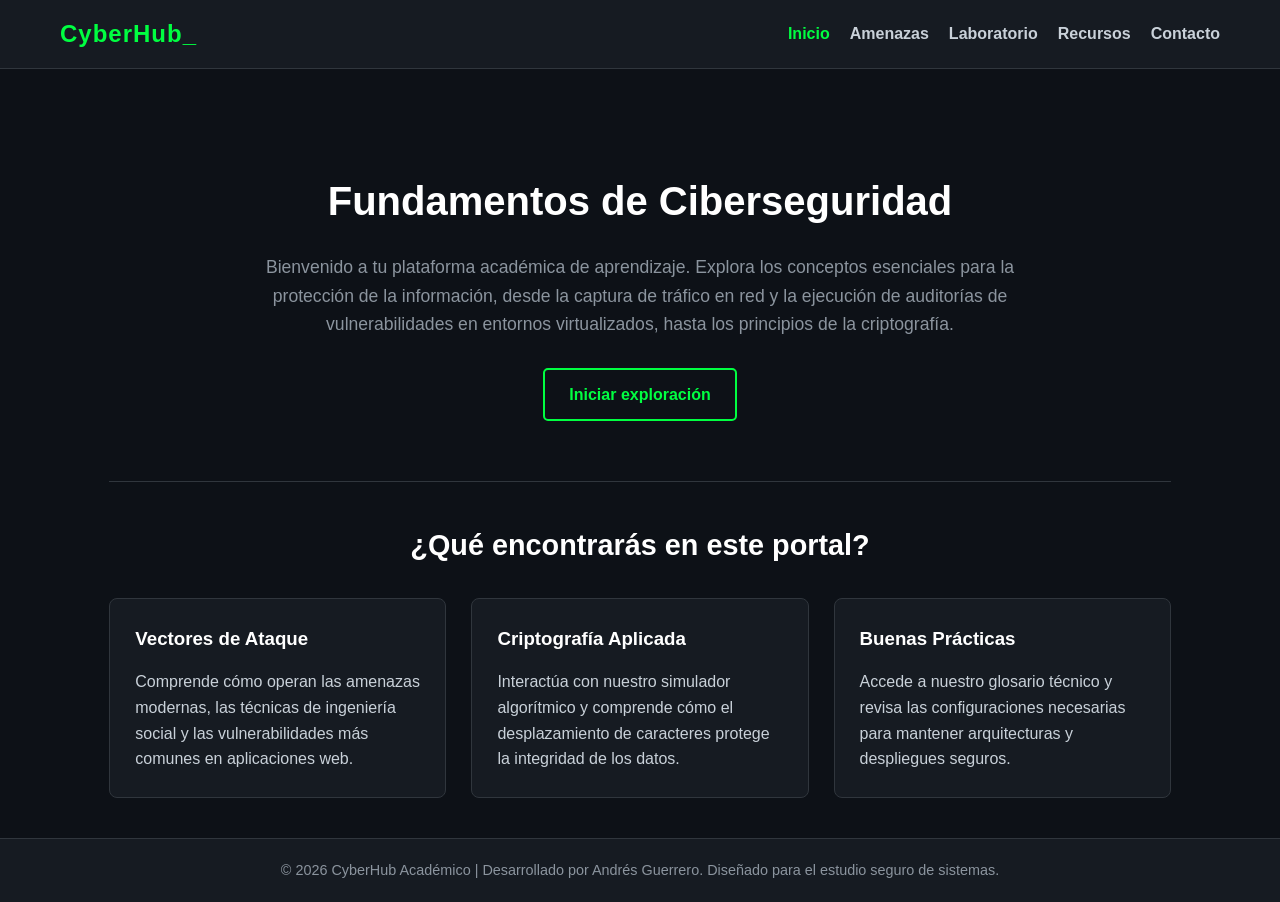
<file: index.html>
<!DOCTYPE html>
<html lang="es">
<head>
    <meta charset="UTF-8">
    <meta name="viewport" content="width=device-width, initial-scale=1.0">
    <title>CyberHub | Inicio</title>
    <!-- Enlace a tu archivo de estilos unificado -->
    <link rel="stylesheet" href="estilos.css">
</head>
<body>

    <!-- CABECERA Y NAVEGACIÓN (Se repetirá en todas las páginas) -->
    <header class="cabecera-global">
        <nav class="navegacion-principal">
            <div class="logo">
                <strong>CyberHub_</strong>
            </div>
            <ul class="menu-enlaces">
                <!-- La clase 'activo' nos servirá en CSS para resaltar en qué página estamos -->
                <li><a href="index.html" class="activo">Inicio</a></li>
                <li><a href="amenazas.html">Amenazas</a></li>
                <li><a href="laboratorio.html">Laboratorio</a></li>
                <li><a href="recursos.html">Recursos</a></li>
                <li><a href="contacto.html">Contacto</a></li>
            </ul>
        </nav>
    </header>

    <!-- CONTENIDO PRINCIPAL DE LA PÁGINA INICIO -->
    <main class="contenedor-principal">
        
        <section class="seccion-hero">
            <h1 class="titulo-destacado">Fundamentos de Ciberseguridad</h1>
            <p class="texto-hero">
                Bienvenido a tu plataforma académica de aprendizaje. Explora los conceptos esenciales para la protección de la información, desde la captura de tráfico en red y la ejecución de auditorías de vulnerabilidades en entornos virtualizados, hasta los principios de la criptografía.
            </p>
            <a href="amenazas.html" class="btn-primario">Iniciar exploración</a>
        </section>

        <section class="seccion-modulos">
            <h2 class="subtitulo">¿Qué encontrarás en este portal?</h2>
            
            <div class="cuadricula-modulos">
                <article class="tarjeta-modulo">
                    <h3>Vectores de Ataque</h3>
                    <p>Comprende cómo operan las amenazas modernas, las técnicas de ingeniería social y las vulnerabilidades más comunes en aplicaciones web.</p>
                </article>
                
                <article class="tarjeta-modulo">
                    <h3>Criptografía Aplicada</h3>
                    <p>Interactúa con nuestro simulador algorítmico y comprende cómo el desplazamiento de caracteres protege la integridad de los datos.</p>
                </article>
                
                <article class="tarjeta-modulo">
                    <h3>Buenas Prácticas</h3>
                    <p>Accede a nuestro glosario técnico y revisa las configuraciones necesarias para mantener arquitecturas y despliegues seguros.</p>
                </article>
            </div>
        </section>

    </main>

    <!-- PIE DE PÁGINA (Se repetirá en todas las páginas) -->
    <footer class="pie-pagina-global">
        <p>&copy; 2026 CyberHub Académico | Desarrollado por Andrés Guerrero. Diseñado para el estudio seguro de sistemas.</p>
    </footer>

</body>
</html>
</file>
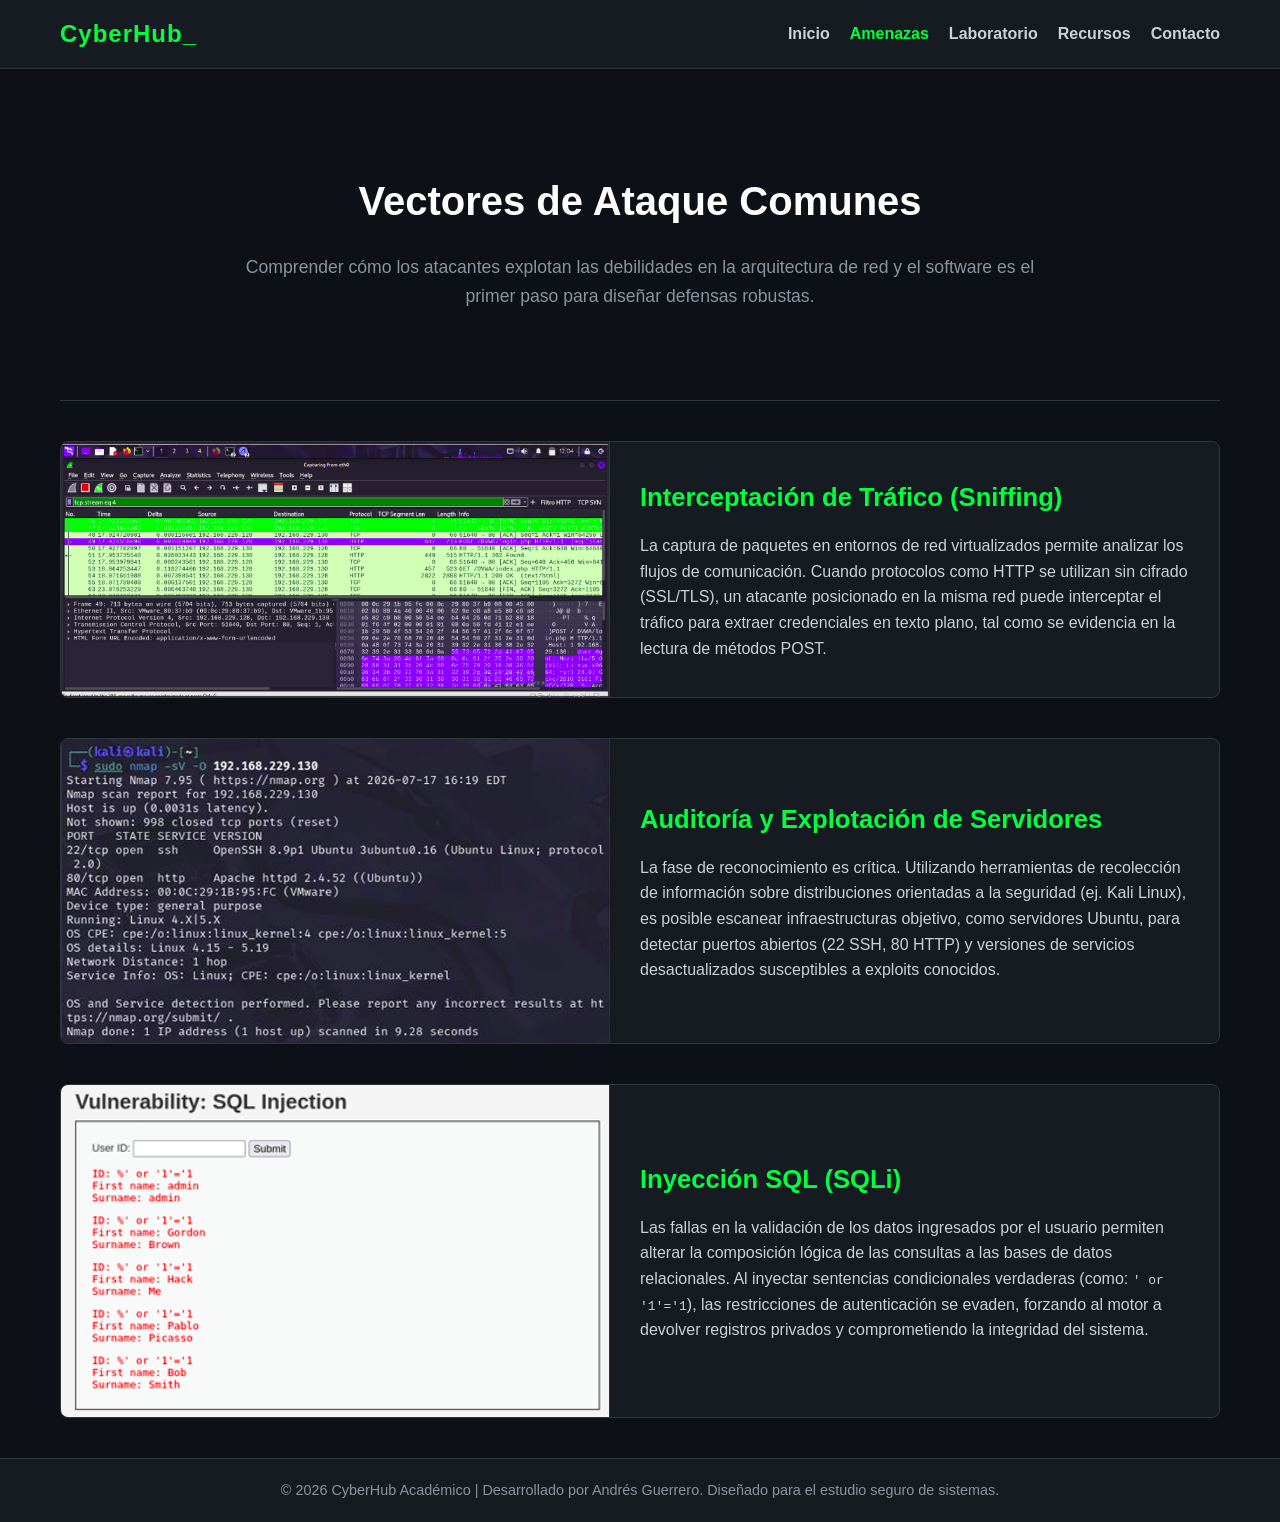
<file: amenazas.html>
<!DOCTYPE html>
<html lang="es">
<head>
    <meta charset="UTF-8">
    <meta name="viewport" content="width=device-width, initial-scale=1.0">
    <title>CyberHub | Amenazas</title>
    <link rel="stylesheet" href="estilos.css">
</head>
<body>

    <!-- CABECERA UNIFICADA -->
    <header class="cabecera-global">
        <nav class="navegacion-principal">
            <div class="logo">
                <strong>CyberHub_</strong>
            </div>
            <ul class="menu-enlaces">
                <li><a href="index.html">Inicio</a></li>
                <!-- Clase 'activo' en Amenazas -->
                <li><a href="amenazas.html" class="activo">Amenazas</a></li>
                <li><a href="laboratorio.html">Laboratorio</a></li>
                <li><a href="recursos.html">Recursos</a></li>
                <li><a href="contacto.html">Contacto</a></li>
            </ul>
        </nav>
    </header>

    <!-- CONTENIDO PRINCIPAL -->
    <main class="contenedor-principal">
        
        <section class="seccion-hero">
            <h1 class="titulo-destacado">Vectores de Ataque Comunes</h1>
            <p class="texto-hero">
                Comprender cómo los atacantes explotan las debilidades en la arquitectura de red y el software es el primer paso para diseñar defensas robustas.
            </p>
        </section>

        <section class="contenedor-amenazas">
            
            <!-- Amenaza 1: Sniffing -->
            <article class="tarjeta-amenaza">
                <div class="amenaza-imagen">
                    <img src="imgs/captura-trafico.png" alt="Captura de tráfico de red mostrando credenciales no cifradas">
                </div>
                <div class="amenaza-texto">
                    <h2>Interceptación de Tráfico (Sniffing)</h2>
                    <p>La captura de paquetes en entornos de red virtualizados permite analizar los flujos de comunicación. Cuando protocolos como HTTP se utilizan sin cifrado (SSL/TLS), un atacante posicionado en la misma red puede interceptar el tráfico para extraer credenciales en texto plano, tal como se evidencia en la lectura de métodos POST.</p>
                </div>
            </article>

            <!-- Amenaza 2: Escaneo de Puertos -->
            <article class="tarjeta-amenaza invertida">
                <div class="amenaza-texto">
                    <h2>Auditoría y Explotación de Servidores</h2>
                    <p>La fase de reconocimiento es crítica. Utilizando herramientas de recolección de información sobre distribuciones orientadas a la seguridad (ej. Kali Linux), es posible escanear infraestructuras objetivo, como servidores Ubuntu, para detectar puertos abiertos (22 SSH, 80 HTTP) y versiones de servicios desactualizados susceptibles a exploits conocidos.</p>
                </div>
                <div class="amenaza-imagen">
                    <img src="imgs/escaneo-nmap.png" alt="Escaneo de puertos Nmap desde terminal">
                </div>
            </article>

            <!-- Amenaza 3: Inyección SQL -->
            <article class="tarjeta-amenaza">
                <div class="amenaza-imagen">
                    <img src="imgs/inyeccion-sql.png" alt="Ejecución exitosa de una inyección SQL">
                </div>
                <div class="amenaza-texto">
                    <h2>Inyección SQL (SQLi)</h2>
                    <p>Las fallas en la validación de los datos ingresados por el usuario permiten alterar la composición lógica de las consultas a las bases de datos relacionales. Al inyectar sentencias condicionales verdaderas (como: <code>' or '1'='1</code>), las restricciones de autenticación se evaden, forzando al motor a devolver registros privados y comprometiendo la integridad del sistema.</p>
                </div>
            </article>

        </section>

    </main>

    <!-- PIE DE PÁGINA UNIFICADO -->
    <footer class="pie-pagina-global">
        <p>&copy; 2026 CyberHub Académico | Desarrollado por Andrés Guerrero. Diseñado para el estudio seguro de sistemas.</p>
    </footer>

</body>
</html>
</file>
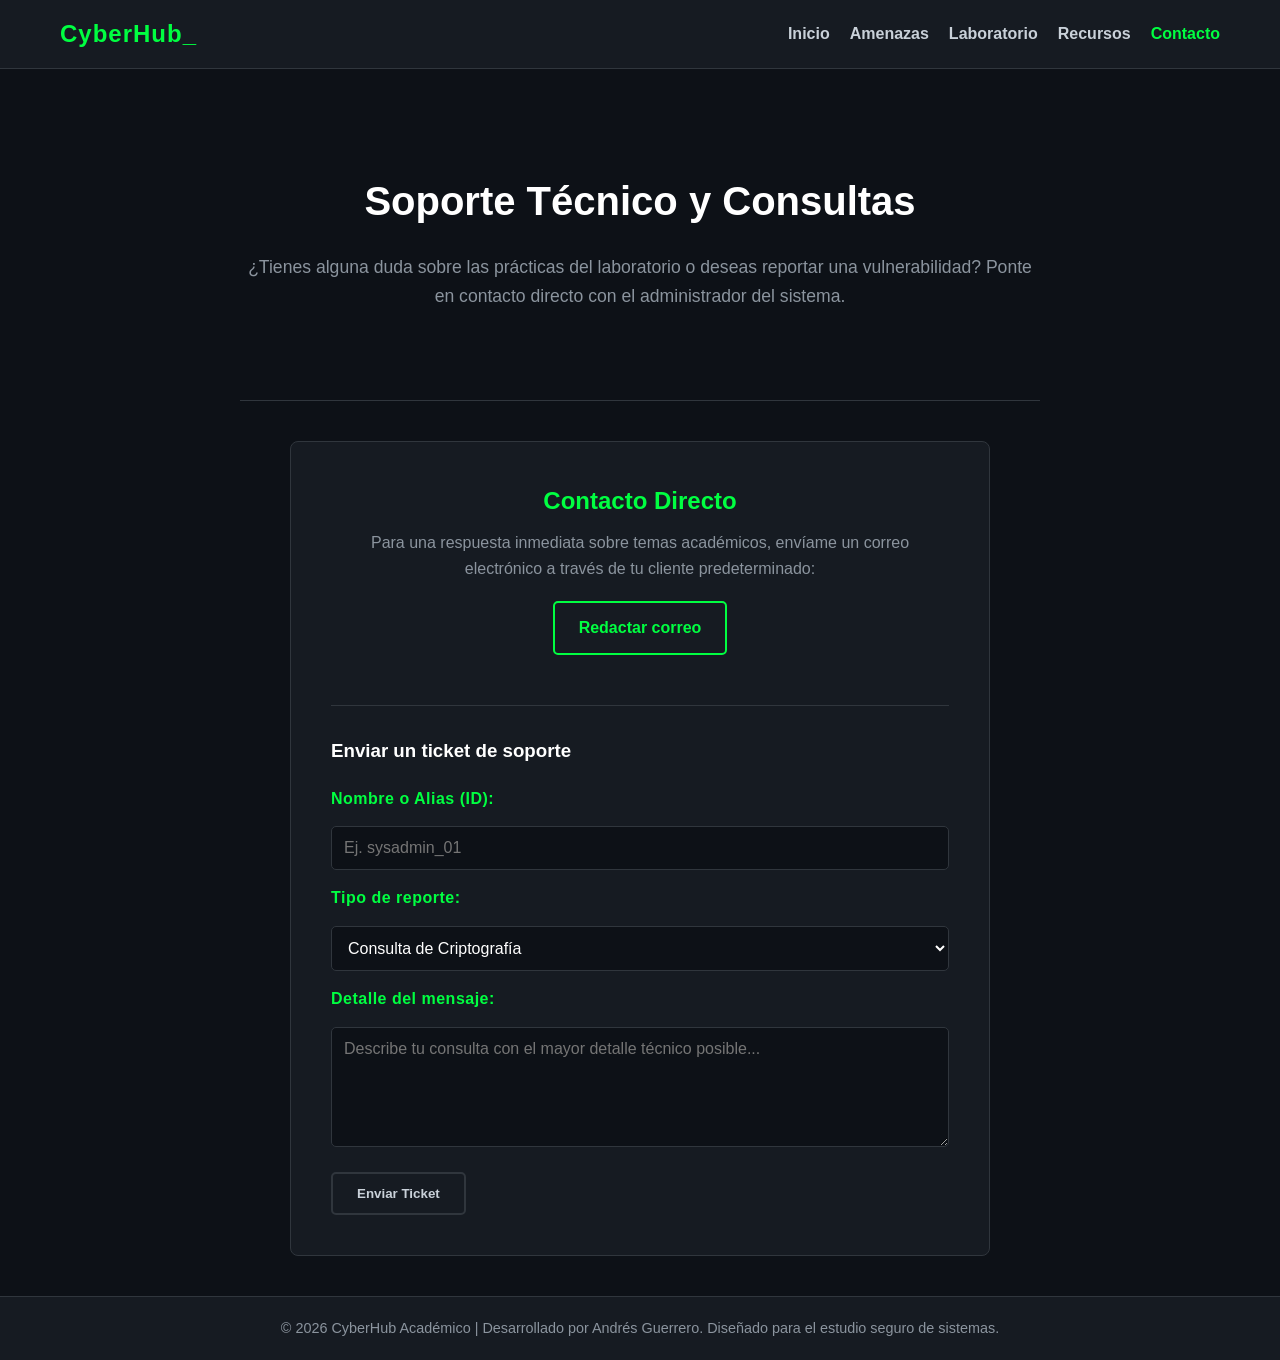
<file: contacto.html>
<!DOCTYPE html>
<html lang="es">
<head>
    <meta charset="UTF-8">
    <meta name="viewport" content="width=device-width, initial-scale=1.0">
    <title>CyberHub | Contacto</title>
    <link rel="stylesheet" href="estilos.css">
</head>
<body>

    <!-- CABECERA UNIFICADA -->
    <header class="cabecera-global">
        <nav class="navegacion-principal">
            <div class="logo">
                <strong>CyberHub_</strong>
            </div>
            <ul class="menu-enlaces">
                <li><a href="index.html">Inicio</a></li>
                <li><a href="amenazas.html">Amenazas</a></li>
                <li><a href="laboratorio.html">Laboratorio</a></li>
                <li><a href="recursos.html">Recursos</a></li>
                <!-- Clase 'activo' en Contacto -->
                <li><a href="contacto.html" class="activo">Contacto</a></li>
            </ul>
        </nav>
    </header>

    <!-- CONTENIDO DE CONTACTO -->
    <main class="contenedor-principal">
        
        <section class="seccion-hero">
            <h1 class="titulo-destacado">Soporte Técnico y Consultas</h1>
            <p class="texto-hero">
                ¿Tienes alguna duda sobre las prácticas del laboratorio o deseas reportar una vulnerabilidad? Ponte en contacto directo con el administrador del sistema.
            </p>
        </section>

        <section class="contenedor-contacto">
            
            <!-- REQUISITO DE LA RÚBRICA: Enlace MAILTO -->
            <div class="caja-mailto">
                <h3>Contacto Directo</h3>
                <p>Para una respuesta inmediata sobre temas académicos, envíame un correo electrónico a través de tu cliente predeterminado:</p>
                <a href="mailto:anguerreroal@uide.edu.ec" class="btn-primario">Redactar correo</a>
            </div>

            <hr class="divisor-contacto">

            <!-- Formulario visual complementario -->
            <div class="caja-formulario">
                <h3 style="margin-bottom: 20px; color: var(--texto-titulos);">Enviar un ticket de soporte</h3>
                <form action="#" method="get" class="formulario-soporte">
                    
                    <label for="nombreContacto">Nombre o Alias (ID):</label>
                    <input type="text" id="nombreContacto" class="input-contacto" placeholder="Ej. sysadmin_01">

                    <label for="asuntoContacto">Tipo de reporte:</label>
                    <select id="asuntoContacto" class="input-contacto">
                        <option>Consulta de Criptografía</option>
                        <option>Reporte de Bug en el Simulador</option>
                        <option>Duda General</option>
                    </select>

                    <label for="mensajeContacto">Detalle del mensaje:</label>
                    <textarea id="mensajeContacto" class="input-contacto textarea-contacto" placeholder="Describe tu consulta con el mayor detalle técnico posible..."></textarea>

                    <button type="submit" class="btn-secundario">Enviar Ticket</button>
                </form>
            </div>

        </section>

    </main>

    <!-- PIE DE PÁGINA UNIFICADO -->
    <footer class="pie-pagina-global">
        <p>&copy; 2026 CyberHub Académico | Desarrollado por Andrés Guerrero. Diseñado para el estudio seguro de sistemas.</p>
    </footer>

</body>
</html>
</file>
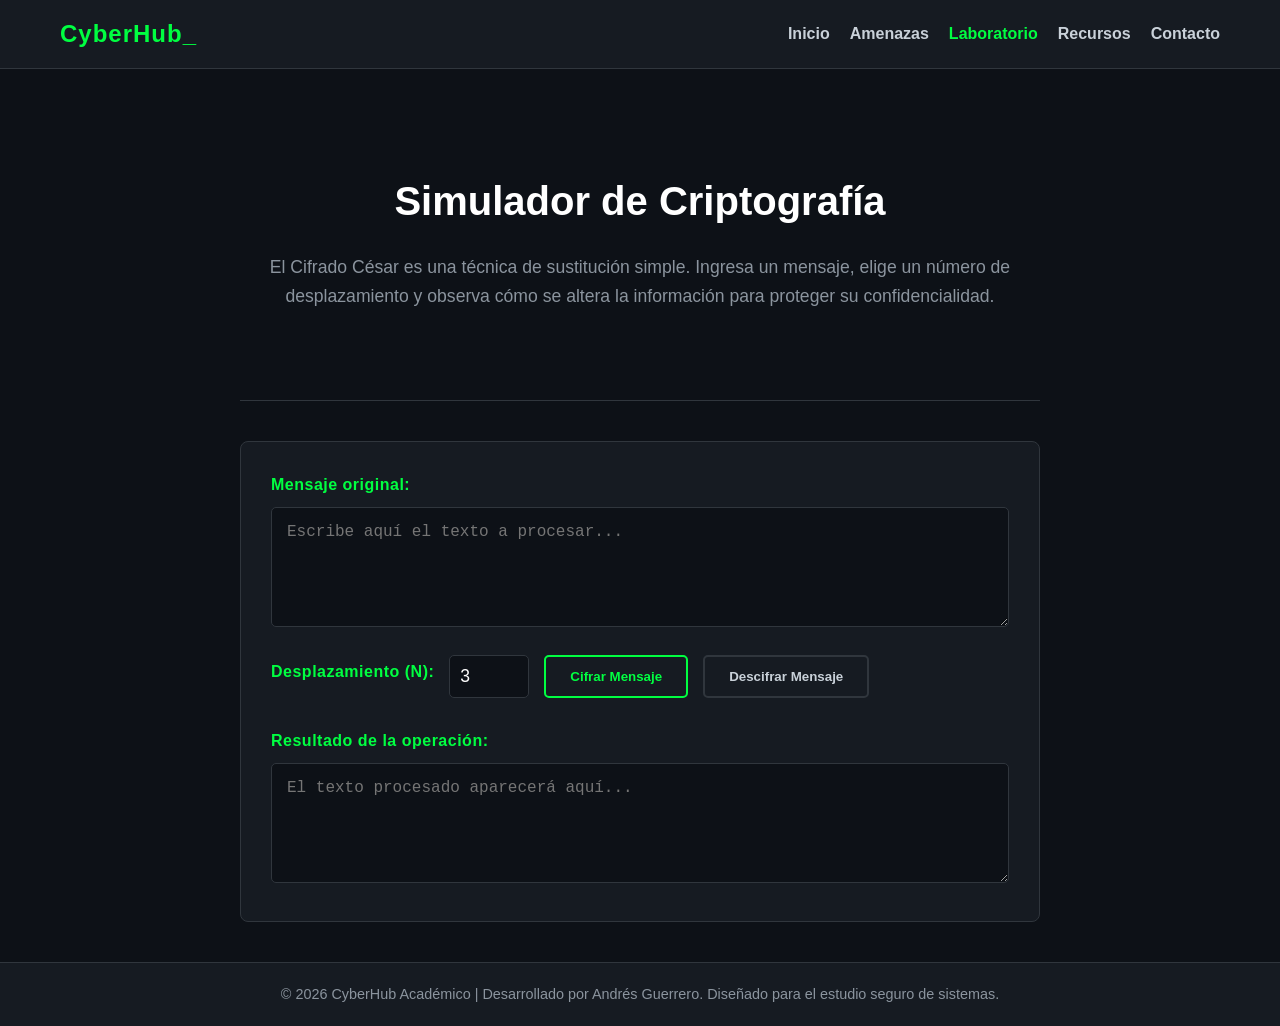
<file: laboratorio.html>
<!DOCTYPE html>
<html lang="es">
<head>
    <meta charset="UTF-8">
    <meta name="viewport" content="width=device-width, initial-scale=1.0">
    <title>CyberHub | Laboratorio</title>
    <link rel="stylesheet" href="estilos.css">
</head>
<body>

    <!-- CABECERA UNIFICADA -->
    <header class="cabecera-global">
        <nav class="navegacion-principal">
            <div class="logo">
                <strong>CyberHub_</strong>
            </div>
            <ul class="menu-enlaces">
                <li><a href="index.html">Inicio</a></li>
                <li><a href="amenazas.html">Amenazas</a></li>
                <!-- Nota que la clase 'activo' ahora está en Laboratorio -->
                <li><a href="laboratorio.html" class="activo">Laboratorio</a></li>
                <li><a href="recursos.html">Recursos</a></li>
                <li><a href="contacto.html">Contacto</a></li>
            </ul>
        </nav>
    </header>

    <!-- CONTENIDO DEL LABORATORIO -->
    <main class="contenedor-principal">
        
        <section class="seccion-hero">
            <h1 class="titulo-destacado">Simulador de Criptografía</h1>
            <p class="texto-hero">
                El Cifrado César es una técnica de sustitución simple. Ingresa un mensaje, elige un número de desplazamiento y observa cómo se altera la información para proteger su confidencialidad.
            </p>
        </section>

        <!-- Interfaz del Simulador -->
        <section class="contenedor-simulador">
            <div class="panel-entrada">
                <label for="mensajeOriginal">Mensaje original:</label>
                <textarea id="mensajeOriginal" placeholder="Escribe aquí el texto a procesar..."></textarea>
                
                <div class="controles">
                    <label for="desplazamiento">Desplazamiento (N):</label>
                    <input type="number" id="desplazamiento" value="3" min="1" max="25">
                    
                    <button id="btnCifrar" class="btn-primario">Cifrar Mensaje</button>
                    <button id="btnDescifrar" class="btn-secundario">Descifrar Mensaje</button>
                </div>
            </div>

            <div class="panel-salida">
                <label for="mensajeResultado">Resultado de la operación:</label>
                <!-- Usamos 'readonly' para que el usuario no escriba aquí, solo lea el resultado -->
                <textarea id="mensajeResultado" readonly placeholder="El texto procesado aparecerá aquí..."></textarea>
            </div>
        </section>

    </main>

    <!-- PIE DE PÁGINA UNIFICADO -->
    <footer class="pie-pagina-global">
        <p>&copy; 2026 CyberHub Académico | Desarrollado por Andrés Guerrero. Diseñado para el estudio seguro de sistemas.</p>
    </footer>

    <!-- CONEXIÓN CON TU LÓGICA -->
    <script src="simulador.js"></script>
</body>
</html>
</file>
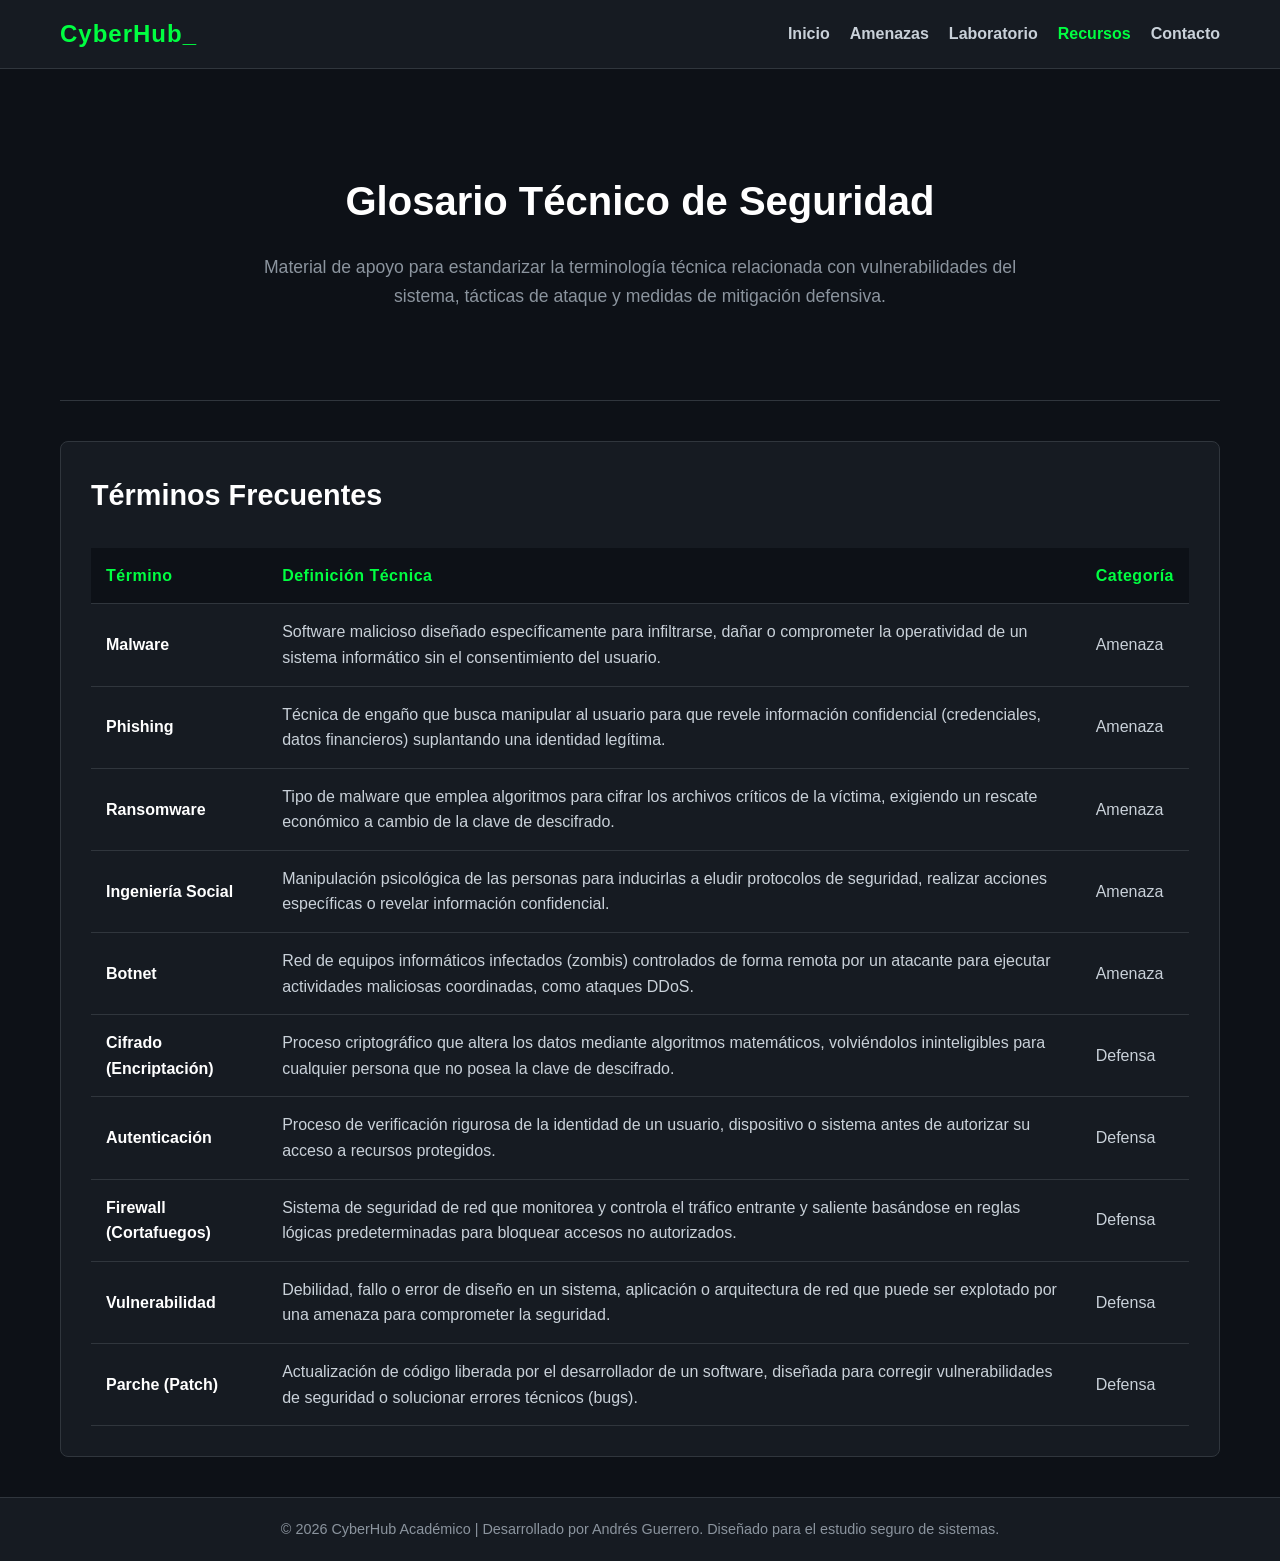
<file: recursos.html>
<!DOCTYPE html>
<html lang="es">
<head>
    <meta charset="UTF-8">
    <meta name="viewport" content="width=device-width, initial-scale=1.0">
    <title>CyberHub | Recursos</title>
    <link rel="stylesheet" href="estilos.css">
</head>
<body>

    <!-- CABECERA UNIFICADA -->
    <header class="cabecera-global">
        <nav class="navegacion-principal">
            <div class="logo">
                <strong>CyberHub_</strong>
            </div>
            <ul class="menu-enlaces">
                <li><a href="index.html">Inicio</a></li>
                <li><a href="amenazas.html">Amenazas</a></li>
                <li><a href="laboratorio.html">Laboratorio</a></li>
                <!-- Clase 'activo' en Recursos -->
                <li><a href="recursos.html" class="activo">Recursos</a></li>
                <li><a href="contacto.html">Contacto</a></li>
            </ul>
        </nav>
    </header>

    <!-- CONTENIDO PRINCIPAL -->
    <main class="contenedor-principal">
        
        <section class="seccion-hero">
            <h1 class="titulo-destacado">Glosario Técnico de Seguridad</h1>
            <p class="texto-hero">
                Material de apoyo para estandarizar la terminología técnica relacionada con vulnerabilidades del sistema, tácticas de ataque y medidas de mitigación defensiva.
            </p>
        </section>

        <!-- Tabla de Glosario -->
        <section class="contenedor-tabla">
            <h2 class="subtitulo" style="text-align: left;">Términos Frecuentes</h2>
            <table class="tabla-glosario">
                <thead>
                    <tr>
                        <th>Término</th>
                        <th>Definición Técnica</th>
                        <th>Categoría</th>
                    </tr>
                </thead>
                <tbody>
                    <!-- AMENAZAS Y ATAQUES -->
                    <tr>
                        <td><strong>Malware</strong></td>
                        <td>Software malicioso diseñado específicamente para infiltrarse, dañar o comprometer la operatividad de un sistema informático sin el consentimiento del usuario.</td>
                        <td>Amenaza</td>
                    </tr>
                    <tr>
                        <td><strong>Phishing</strong></td>
                        <td>Técnica de engaño que busca manipular al usuario para que revele información confidencial (credenciales, datos financieros) suplantando una identidad legítima.</td>
                        <td>Amenaza</td>
                    </tr>
                    <tr>
                        <td><strong>Ransomware</strong></td>
                        <td>Tipo de malware que emplea algoritmos para cifrar los archivos críticos de la víctima, exigiendo un rescate económico a cambio de la clave de descifrado.</td>
                        <td>Amenaza</td>
                    </tr>
                    <tr>
                        <td><strong>Ingeniería Social</strong></td>
                        <td>Manipulación psicológica de las personas para inducirlas a eludir protocolos de seguridad, realizar acciones específicas o revelar información confidencial.</td>
                        <td>Amenaza</td>
                    </tr>
                    <tr>
                        <td><strong>Botnet</strong></td>
                        <td>Red de equipos informáticos infectados (zombis) controlados de forma remota por un atacante para ejecutar actividades maliciosas coordinadas, como ataques DDoS.</td>
                        <td>Amenaza</td>
                    </tr>
                    
                    <!-- CONCEPTOS DE DEFENSA -->
                    <tr>
                        <td><strong>Cifrado (Encriptación)</strong></td>
                        <td>Proceso criptográfico que altera los datos mediante algoritmos matemáticos, volviéndolos ininteligibles para cualquier persona que no posea la clave de descifrado.</td>
                        <td>Defensa</td>
                    </tr>
                    <tr>
                        <td><strong>Autenticación</strong></td>
                        <td>Proceso de verificación rigurosa de la identidad de un usuario, dispositivo o sistema antes de autorizar su acceso a recursos protegidos.</td>
                        <td>Defensa</td>
                    </tr>
                    <tr>
                        <td><strong>Firewall (Cortafuegos)</strong></td>
                        <td>Sistema de seguridad de red que monitorea y controla el tráfico entrante y saliente basándose en reglas lógicas predeterminadas para bloquear accesos no autorizados.</td>
                        <td>Defensa</td>
                    </tr>
                    <tr>
                        <td><strong>Vulnerabilidad</strong></td>
                        <td>Debilidad, fallo o error de diseño en un sistema, aplicación o arquitectura de red que puede ser explotado por una amenaza para comprometer la seguridad.</td>
                        <td>Defensa</td>
                    </tr>
                    <tr>
                        <td><strong>Parche (Patch)</strong></td>
                        <td>Actualización de código liberada por el desarrollador de un software, diseñada para corregir vulnerabilidades de seguridad o solucionar errores técnicos (bugs).</td>
                        <td>Defensa</td>
                    </tr>
                </tbody>
            </table>
        </section>

    </main>

    <!-- PIE DE PÁGINA UNIFICADO -->
    <footer class="pie-pagina-global">
        <p>&copy; 2026 CyberHub Académico | Desarrollado por Andrés Guerrero. Diseñado para el estudio seguro de sistemas.</p>
    </footer>

</body>
</html>
</file>
<file: estilos.css>
/* =========================================
   VARIABLES DE COLOR (Tema Ciberseguridad)
   ========================================= */
:root {
    --fondo-principal: #0d1117; /* Gris muy oscuro, casi negro */
    --fondo-secundario: #161b22; /* Gris oscuro para tarjetas y menú */
    --texto-principal: #c9d1d9; /* Gris claro para no cansar la vista */
    --texto-titulos: #ffffff; /* Blanco puro para destacar encabezados */
    --color-acento: #00ff41; /* Verde terminal clásico */
    --color-acento-hover: #00cc33; /* Verde más oscuro para botones */
    --borde-sutil: #30363d;
    --fuente-principal: 'Segoe UI', Tahoma, Geneva, Verdana, sans-serif;
}

/* =========================================
   RESET Y ESTILOS GLOBALES
   ========================================= */
* {
    margin: 0;
    padding: 0;
    box-sizing: border-box;
}

body {
    background-color: var(--fondo-principal);
    color: var(--texto-principal);
    font-family: var(--fuente-principal);
    line-height: 1.6;
    display: flex;
    flex-direction: column;
    min-height: 100vh; /* Asegura que el footer siempre quede abajo */
}

/* =========================================
   CABECERA Y NAVEGACIÓN
   ========================================= */
.cabecera-global {
    background-color: var(--fondo-secundario);
    border-bottom: 1px solid var(--borde-sutil);
    padding: 15px 0;
    position: sticky;
    top: 0;
    z-index: 100;
}

.navegacion-principal {
    max-width: 1200px;
    margin: 0 auto;
    padding: 0 20px;
    display: flex;
    justify-content: space-between;
    align-items: center;
}

.logo strong {
    color: var(--color-acento);
    font-size: 1.5rem;
    letter-spacing: 1px;
}

.menu-enlaces {
    list-style: none;
    display: flex;
    gap: 20px;
}

.menu-enlaces a {
    text-decoration: none;
    color: var(--texto-principal);
    font-weight: 600;
    transition: color 0.3s ease;
}

.menu-enlaces a:hover,
.menu-enlaces a.activo {
    color: var(--color-acento);
}

/* =========================================
   CONTENEDOR PRINCIPAL
   ========================================= */
.contenedor-principal {
    max-width: 1200px;
    margin: 0 auto;
    padding: 40px 20px;
    flex-grow: 1; 
}

/* =========================================
   SECCIÓN HERO (Inicio)
   ========================================= */
.seccion-hero {
    text-align: center;
    padding: 60px 0;
    border-bottom: 1px solid var(--borde-sutil);
    margin-bottom: 40px;
}

.titulo-destacado {
    color: var(--texto-titulos);
    font-size: 2.5rem;
    margin-bottom: 20px;
}

.texto-hero {
    font-size: 1.1rem;
    max-width: 800px;
    margin: 0 auto 30px auto;
    color: #8b949e;
}

.btn-primario {
    display: inline-block;
    background-color: transparent;
    color: var(--color-acento);
    border: 2px solid var(--color-acento);
    padding: 12px 24px;
    text-decoration: none;
    border-radius: 5px;
    font-weight: bold;
    transition: all 0.3s ease;
}

.btn-primario:hover {
    background-color: var(--color-acento);
    color: var(--fondo-principal);
}

/* =========================================
   MÓDULOS (Tarjetas)
   ========================================= */
.subtitulo {
    color: var(--texto-titulos);
    font-size: 1.8rem;
    margin-bottom: 30px;
    text-align: center;
}

.cuadricula-modulos {
    display: grid;
    grid-template-columns: repeat(auto-fit, minmax(300px, 1fr));
    gap: 25px;
}

.tarjeta-modulo {
    background-color: var(--fondo-secundario);
    border: 1px solid var(--borde-sutil);
    padding: 25px;
    border-radius: 8px;
    transition: transform 0.3s ease, border-color 0.3s ease;
}

.tarjeta-modulo:hover {
    transform: translateY(-5px);
    border-color: var(--color-acento);
}

.tarjeta-modulo h3 {
    color: var(--texto-titulos);
    margin-bottom: 15px;
}

/* =========================================
   PIE DE PÁGINA
   ========================================= */
.pie-pagina-global {
    background-color: var(--fondo-secundario);
    border-top: 1px solid var(--borde-sutil);
    text-align: center;
    padding: 20px;
    margin-top: auto; /* Empuja el footer hacia abajo */
    color: #8b949e;
    font-size: 0.9rem;
}
/* =========================================
   ESTILOS DEL SIMULADOR (Laboratorio)
   ========================================= */
.contenedor-simulador {
    background-color: var(--fondo-secundario);
    border: 1px solid var(--borde-sutil);
    border-radius: 8px;
    padding: 30px;
    display: flex;
    flex-direction: column;
    gap: 30px;
    max-width: 800px;
    margin: 0 auto;
}

.panel-entrada label, .panel-salida label {
    display: block;
    color: var(--color-acento);
    font-weight: bold;
    margin-bottom: 10px;
    letter-spacing: 0.5px;
}

textarea {
    width: 100%;
    min-height: 120px;
    background-color: var(--fondo-principal);
    color: var(--texto-titulos);
    border: 1px solid var(--borde-sutil);
    border-radius: 5px;
    padding: 15px;
    font-family: monospace;
    font-size: 1rem;
    resize: vertical;
    outline: none;
    transition: border-color 0.3s ease;
}

textarea:focus {
    border-color: var(--color-acento);
}

.controles {
    display: flex;
    align-items: center;
    gap: 15px;
    margin-top: 20px;
    flex-wrap: wrap;
}

.controles input[type="number"] {
    background-color: var(--fondo-principal);
    color: var(--texto-titulos);
    border: 1px solid var(--borde-sutil);
    border-radius: 5px;
    padding: 10px;
    width: 80px;
    font-size: 1.1rem;
    outline: none;
}

.btn-secundario {
    background-color: transparent;
    color: var(--texto-principal);
    border: 2px solid var(--borde-sutil);
    padding: 12px 24px;
    text-decoration: none;
    border-radius: 5px;
    font-weight: bold;
    cursor: pointer;
    transition: all 0.3s ease;
}

.btn-secundario:hover {
    border-color: var(--texto-titulos);
    color: var(--texto-titulos);
}
/* =========================================
   ESTILOS DE LA PÁGINA DE CONTACTO
   ========================================= */
.contenedor-contacto {
    max-width: 700px;
    margin: 0 auto;
    background-color: var(--fondo-secundario);
    border: 1px solid var(--borde-sutil);
    border-radius: 8px;
    padding: 40px;
}

.caja-mailto {
    text-align: center;
    padding-bottom: 20px;
}

.caja-mailto h3 {
    color: var(--color-acento);
    margin-bottom: 10px;
    font-size: 1.5rem;
}

.caja-mailto p {
    margin-bottom: 20px;
    color: #8b949e;
}

.divisor-contacto {
    border: 0;
    height: 1px;
    background-color: var(--borde-sutil);
    margin: 30px 0;
}

.formulario-soporte {
    display: flex;
    flex-direction: column;
    gap: 15px;
}

.formulario-soporte label {
    color: var(--color-acento);
    font-weight: bold;
    letter-spacing: 0.5px;
}

.input-contacto {
    width: 100%;
    background-color: var(--fondo-principal);
    color: var(--texto-titulos);
    border: 1px solid var(--borde-sutil);
    border-radius: 5px;
    padding: 12px;
    font-family: var(--fuente-principal);
    font-size: 1rem;
    outline: none;
    transition: border-color 0.3s ease;
}

.input-contacto:focus {
    border-color: var(--color-acento);
}

.textarea-contacto {
    min-height: 120px;
    resize: vertical;
}

.formulario-soporte .btn-secundario {
    align-self: flex-start;
    margin-top: 10px;
}
/* =========================================
   ESTILOS DE LA SECCIÓN DE AMENAZAS
   ========================================= */
.contenedor-amenazas {
    display: flex;
    flex-direction: column;
    gap: 40px;
}

.tarjeta-amenaza {
    display: flex;
    background-color: var(--fondo-secundario);
    border: 1px solid var(--borde-sutil);
    border-radius: 8px;
    overflow: hidden;
    align-items: center;
}

/* Invierte el orden de la imagen y el texto en tarjetas alternas */
.tarjeta-amenaza.invertida {
    flex-direction: row-reverse;
}

.amenaza-imagen {
    flex: 1;
    min-width: 300px; /* Asegura que la imagen no se encoja demasiado */
}

.amenaza-imagen img {
    width: 100%;
    height: 100%;
    object-fit: cover;
    display: block;
    border-right: 1px solid var(--borde-sutil);
}

.tarjeta-amenaza.invertida .amenaza-imagen img {
    border-right: none;
    border-left: 1px solid var(--borde-sutil);
}

.amenaza-texto {
    flex: 1;
    padding: 30px;
}

.amenaza-texto h2 {
    color: var(--color-acento);
    margin-bottom: 15px;
    font-size: 1.6rem;
}

/* Diseño responsivo para móviles */
@media (max-width: 768px) {
    .tarjeta-amenaza, .tarjeta-amenaza.invertida {
        flex-direction: column;
    }
    .amenaza-imagen img {
        border: none !important;
        border-bottom: 1px solid var(--borde-sutil) !important;
    }
}
/* =========================================
   ESTILOS DE LA TABLA (Recursos)
   ========================================= */
.contenedor-tabla {
    background-color: var(--fondo-secundario);
    border: 1px solid var(--borde-sutil);
    border-radius: 8px;
    padding: 30px;
    overflow-x: auto; /* Permite scroll horizontal si la pantalla es muy pequeña */
}

.tabla-glosario {
    width: 100%;
    border-collapse: collapse;
    margin-top: 15px;
}

.tabla-glosario th, .tabla-glosario td {
    padding: 15px;
    text-align: left;
    border-bottom: 1px solid var(--borde-sutil);
}

.tabla-glosario th {
    background-color: var(--fondo-principal);
    color: var(--color-acento);
    font-weight: bold;
    letter-spacing: 0.5px;
}

.tabla-glosario tr:hover {
    background-color: rgba(255, 255, 255, 0.02);
}

.tabla-glosario td strong {
    color: var(--texto-titulos);
}
</file>
